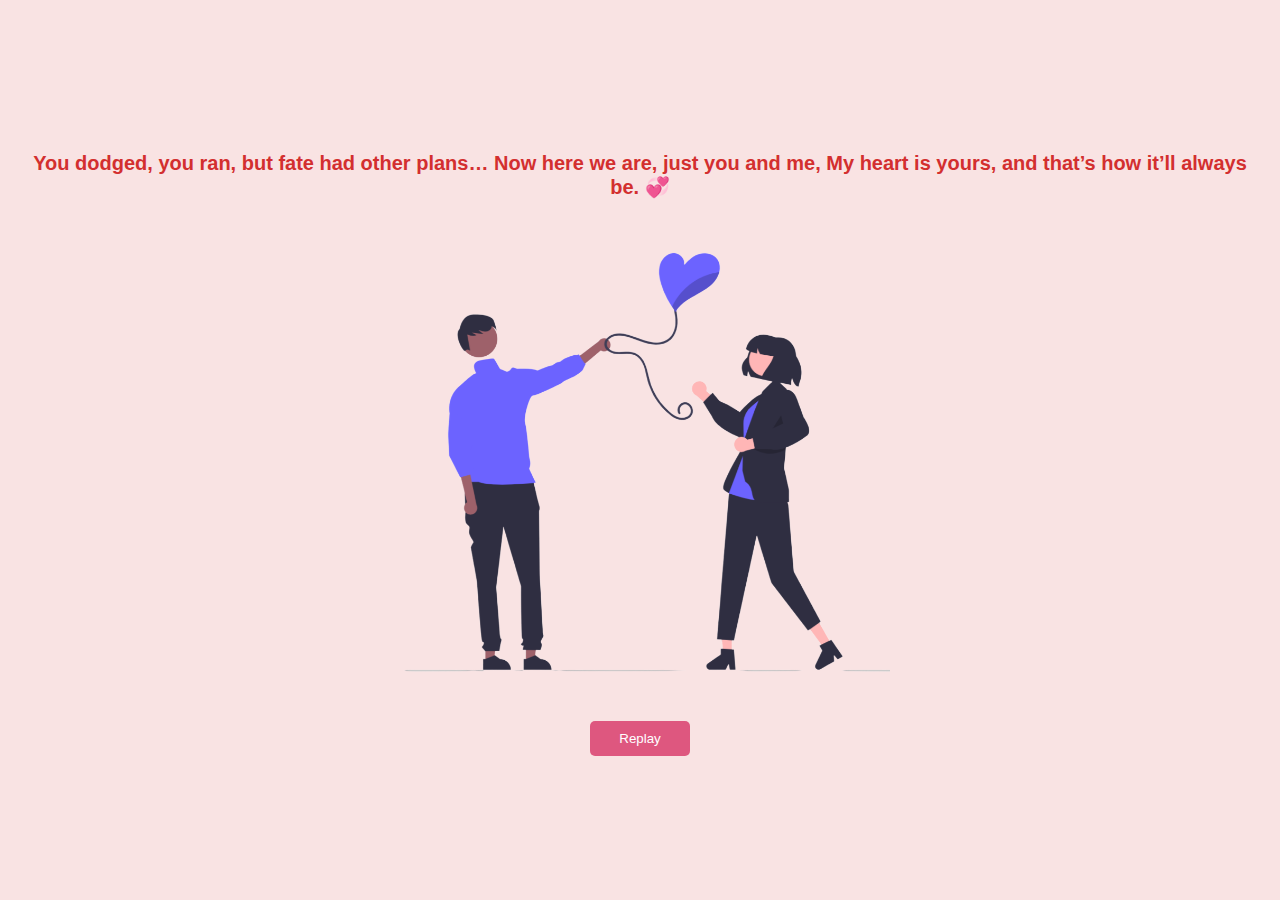
<file: final.html>
<!DOCTYPE html>
<html lang="en">
<head>
    <meta charset="UTF-8">
    <meta name="viewport" content="width=device-width, initial-scale=1.0">
    <title>Knew you would say yes!</title>
    <link rel="stylesheet" href="./css/yes_style.css">
</head>
<body>
    <div class="container">
        <h1 class="header_text">You dodged, you ran, but fate had other plans…
            Now here we are, just you and me,
            My heart is yours, and that’s how it’ll always be. 💞</h1>
        <div class="gif_container">
            <img src="./assets/undraw_love_qypu-Photoroom.png">
        </div>
        <a href="./index.html"><button>Replay</button></a>
    </div>
</body>
</html>
</file>
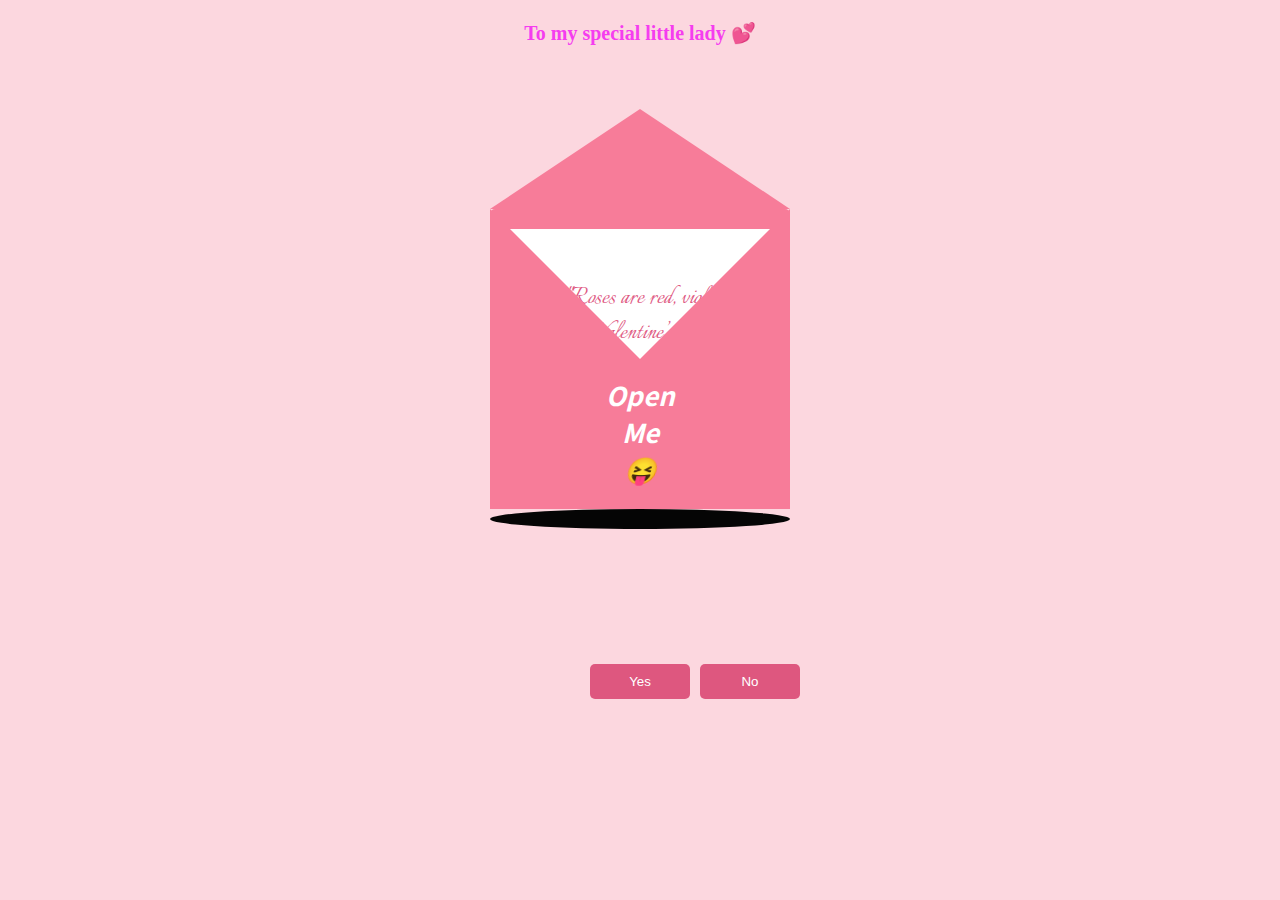
<file: vcard.html>
<!DOCTYPE html>
<html lang="en">
<head>
    <meta charset="UTF-8">
    <meta name="viewport" content="width=device-width, initial-scale=1.0">
    <link rel="shortcut icon" href="assets/valentine-favicon.png" type="image/x-icon">
    <link rel="stylesheet" href="css/vcard.css">
    <title>valentine</title>
</head>
<body class="bg-body">
    <h1 style="color: #f53def; font-size: 20px; ">To my special little lady 💕</h1>
    <div>
        <div class="letter">
            <div class="back-card">
                <div class="inner-card">
                    💌 "Roses are red, violets are blue,
                    this Valentine’s Day won’t be special...
                    unless I spend it with you. 💕
                    Will you be my Valentine?"
                </div>
                <div class="front-card">
                    <h1>Open Me &#128541;</h1>
                </div>
            </div>
        </div>
        <div class="shadow"></div>
    </div>
    <div class="buttons">
        <a href="./final.html"><button>Yes</button></a>
        <button id="noButton">No</button>
    </div>

    <script>
        const noButton = document.getElementById("noButton");

        noButton.addEventListener("mouseover", function() {
            const x = Math.random() * (window.innerWidth - 100);
            const y = Math.random() * (window.innerHeight - 100);
            noButton.style.left = `${x}px`;
            noButton.style.top = `${y}px`;
        });
    </script>
</body>
</html>
</file>
<file: css/yes_style.css>
body {
    display: flex;
    justify-content: center;
    align-items: center;
    height: 100vh;
    margin: 0;
    background-color: #f9e3e3;
    font-family: 'Arial', sans-serif;
}

.container {
    text-align: center;
    padding: 20px;
}

.header_text {
    font-size: 20px;
    text-align:center;
    color: #d32f2f;
}

.gif_container img {
    width: 100%; 
    max-width: 500px; 
    height: auto; 
}

button{
    width: 100px;
    padding: 10px;
    border-radius: 5px;
    border: none;
    color: white;
    background-color: #de577f;
    cursor: pointer;
    margin: 5px;
}
</file>
<file: css/vcard.css>
@import url('https://fonts.googleapis.com/css2?family=Bree+Serif&family=Caveat:wght@400;700&family=Lobster&family=Monoton&family=Open+Sans:ital,wght@0,400;0,700;1,400;1,700&family=Playfair+Display+SC:ital,wght@0,400;0,700;1,700&family=Playfair+Display:ital,wght@0,400;0,700;1,700&family=Roboto:ital,wght@0,400;0,700;1,400;1,700&family=Source+Sans+Pro:ital,wght@0,400;0,700;1,700&family=Work+Sans:ital,wght@0,400;0,700;1,700&display=swap');
@import url('https://fonts.googleapis.com/css2?family=Noto+Sans+JP:wght@100..900&display=swap');
@import url('https://fonts.googleapis.com/css2?family=Italianno&display=swap');

.bg-body{
    background-color: #fcd7df; 
    display: flex; 
    justify-content: center; 
    align-items: center; 
    max-height: 100vh; 
    flex-direction: column;
    gap: 150px;
}

.back-card {
    background-color: #f77c99;
    height: 300px;
    width: 300px;
    position: relative;
    border-radius: 5px;
    text-align: center;
    display: flex;
    justify-content: center;
    flex-direction: column;
    align-items: center;
}

/* Create the top triangle flap */
.back-card::before {
    content: "";
    position: absolute;
    top: -100px;
    left: 50%;
    transform: translateX(-50%);
    width: 0;
    height: 0;
    border-left: 150px solid transparent;
    border-right: 150px solid transparent;
    border-bottom: 100px solid #f77c99;
}

.letter{
    animation: letterFloat 3s infinite ease-in-out;
    box-shadow:;
}

/* Inner card */
.inner-card {
    /* background-color: #cccccc; */
    background-color: white;
    width: 250px;
    height: 250px;
    border-radius: 5px;
    display: flex;
    justify-content: center;
    align-items: center;
    position: absolute;
    bottom: 0;
    font-family: "Italianno", serif;
    font-weight: 400;
    font-size: 28px;
    padding: 15px;
    color: #de577f;
    font-style: normal;
    transition: transform 0.5s ease-in-out;
    /* background-image: url('../assets/love-bg.jpg');
    background-position:center;
    background-size: cover;
    background-repeat: no-repeat; */
}

/* Lift the letter when cursor is near */
.back-card:hover .inner-card {
    transform: translateY(-150px);
}

/* Animation to move the letter up and down slowly */
@keyframes letterFloat {
    0% { transform: translateY(0); }
    50% { transform: translateY(-20px); }
    100% { transform: translateY(0); }
}

/* Front card flap */
.front-card {
    position: absolute;
    bottom: 0;
    width: 0;
    height: 0;
    border-left: 150px solid #f77c99;
    border-right: 150px solid #f77c99;
    border-top: 150px solid transparent;
    border-bottom: 150px solid #f77c99;
    transform-origin: bottom;
    transition: transform 0.5s ease-in-out;
    display: flex;
    justify-content: center;
    color: white;
    font-family: "Noto Sans JP", serif;
    font-optical-sizing: auto;
    font-weight: 300;
    font-size:small;
    font-style: italic;
}

/* Open flap slightly when hovering */
.back-card:hover .front-card {
    transform: rotateX(30deg);
}

/* Shadow effect */
.shadow {
    position: absolute;
    left: 50%;
    transform: translateX(-50%);
    width: 300px;
    height: 20px;
    background-color: rgb(5, 5, 5);
    border-radius: 50%;
    animation: shadowPulse 3s infinite ease-in-out;
}

/* Shadow animation (sync with floating letter) */
@keyframes shadowPulse {
    0% { width: 300px; opacity: 0.2; }
    50% { width: 320px; opacity: 0.1; }
    100% { width: 300px; opacity: 0.2; }
}

.buttons{
    gap: 50px;
}

button{
    width: 100px;
    padding: 10px;
    border-radius: 5px;
    border: none;
    color: white;
    background-color: #de577f;
    cursor: pointer;
    margin: 5px;
}

#noButton{
    position: absolute;
}
</file>
